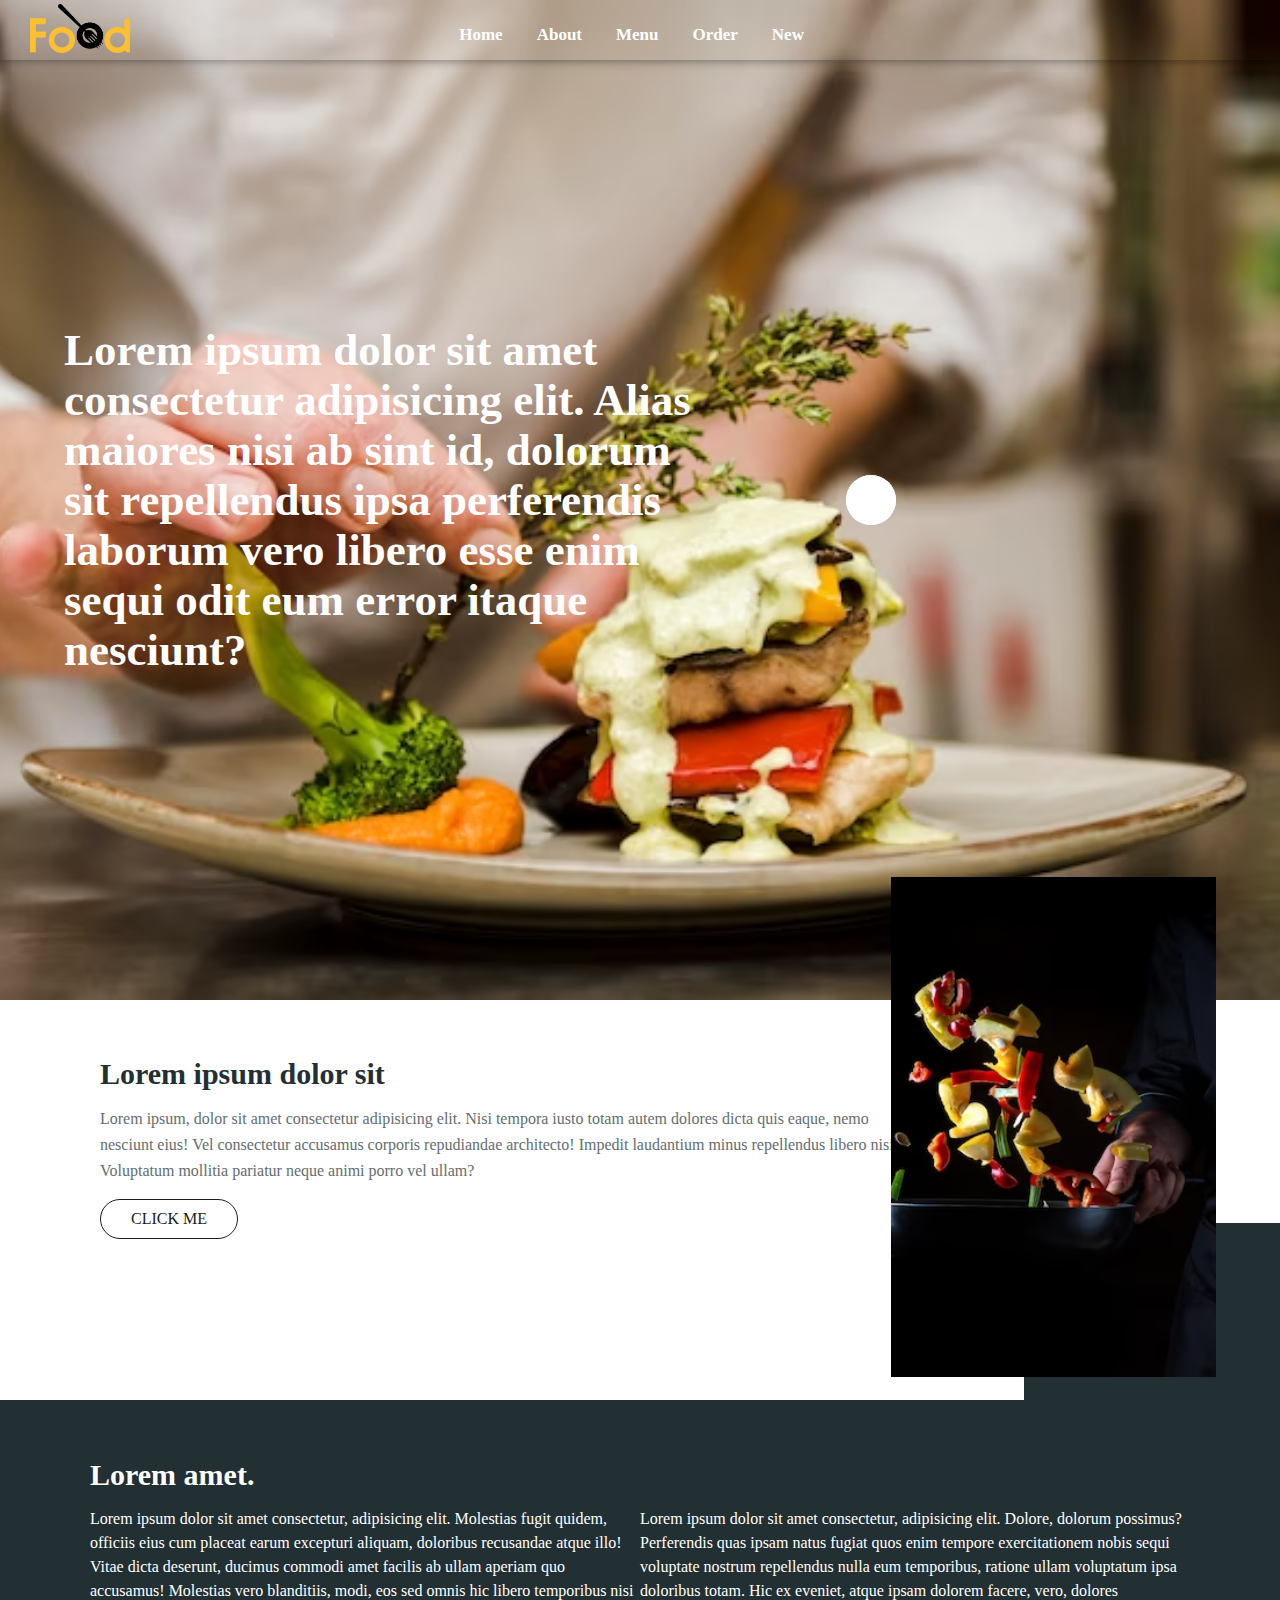
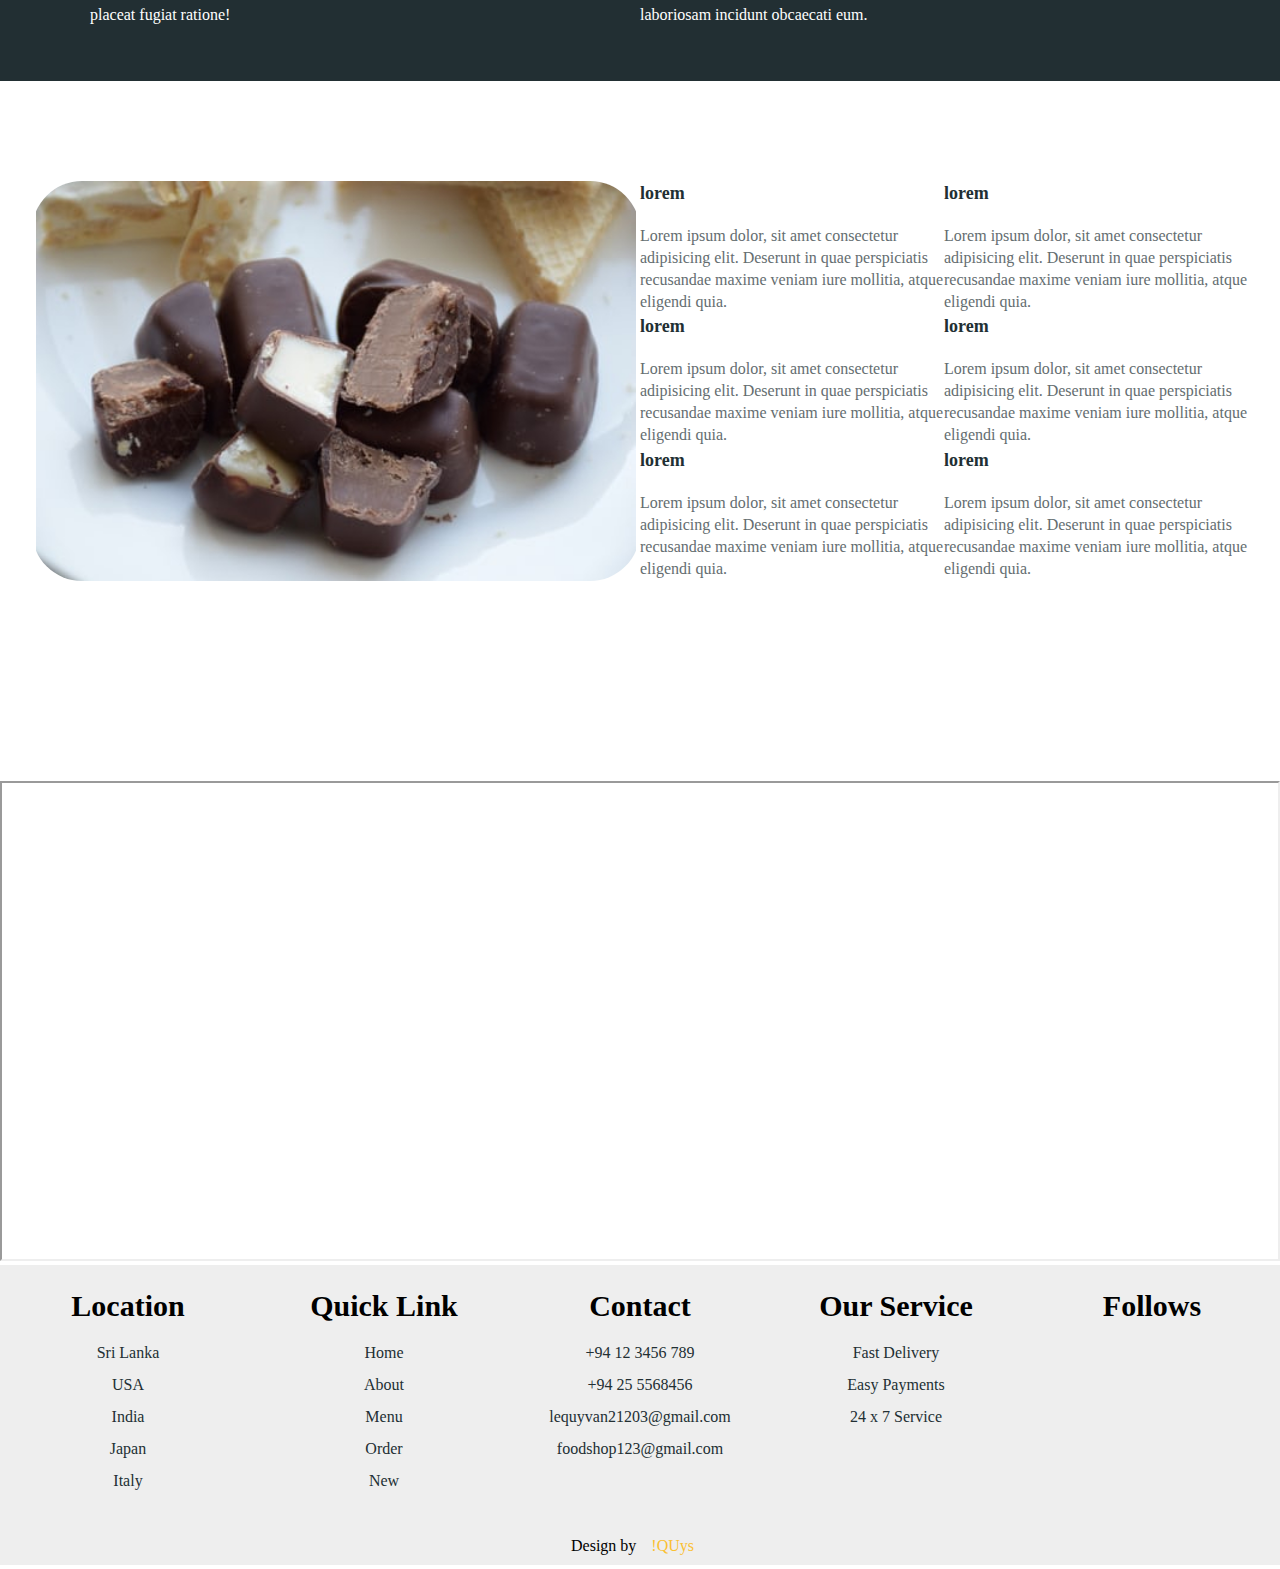
<file: pages/About.html>
<!DOCTYPE html>
<html lang="en">
  <head>
    <meta charset="UTF-8" />
    <meta http-equiv="X-UA-Compatible" content="IE=edge" />
    <meta name="viewport" content="width=device-width, initial-scale=1.0" />
    <link
      rel="stylesheet"
      href="https://cdnjs.cloudflare.com/ajax/libs/font-awesome/6.3.0/css/all.min.css"
      integrity="sha512-SzlrxWUlpfuzQ+pcUCosxcglQRNAq/DZjVsC0lE40xsADsfeQoEypE+enwcOiGjk/bSuGGKHEyjSoQ1zVisanQ=="
      crossorigin="anonymous"
      referrerpolicy="no-referrer"
    />
    <link rel="preconnect" href="https://fonts.googleapis.com" />
    <link rel="preconnect" href="https://fonts.gstatic.com" crossorigin />
    <link
      href="https://fonts.googleapis.com/css2?family=Poppins:wght@700;800;900&display=swap"
      rel="stylesheet"
    />
    <link rel="stylesheet" href="/css/About.css" />
    <title>Document</title>
  </head>
  <body>
    <section>
      <nav>
        <div class="logo">
          <a href="#"> <img src="/image/logo.png" alt="logo" /></a>
        </div>
        <ul>
          <li><a href="/index.html">Home</a></li>
          <li><a href="/pages/About.html">About</a></li>
          <li><a href="#menu">Menu</a></li>
          <li><a href="#Order">Order</a></li>
          <li><a href="../pages/New.html">New</a></li>
        </ul>
        <div class="icons">
          <i class="fa-solid fa-magnifying-glass"></i>
          <i class="fa-solid fa-heart"></i>
          <i class="fa-solid fa-cart-shopping"></i>
        </div>
      </nav>

      <div class="text-intro">
        <h2>
          Lorem ipsum dolor sit amet consectetur adipisicing elit. Alias maiores
          nisi ab sint id, dolorum sit repellendus ipsa perferendis laborum vero
          libero esse enim sequi odit eum error itaque nesciunt?
        </h2>
      </div>

      <div class="text-intro-r">
        <div class="circle">
          <a href="#"> <i class="fa-solid fa-play circle"></i></a>
        </div>
      </div>
    </section>

    <div class="profile-chef">
      <div class="box-l">
        <div class="box-l--content">
          <h3>Lorem ipsum dolor sit</h3>
          <p>
            Lorem ipsum, dolor sit amet consectetur adipisicing elit. Nisi
            tempora iusto totam autem dolores dicta quis eaque, nemo nesciunt
            eius! Vel consectetur accusamus corporis repudiandae architecto!
            Impedit laudantium minus repellendus libero nisi. Voluptatum
            mollitia pariatur neque animi porro vel ullam?
          </p>
          <a href="#" class="btn"> Click Me</a>
        </div>
      </div>
      <div class="box"></div>
      <div class="box-img">
        <img src="/image/box-img.avif" alt="" />
      </div>
      <div class="box-bt">
        <h3>Lorem amet.</h3>
        <div class="box-btl">
          <p>
            Lorem ipsum dolor sit amet consectetur, adipisicing elit. Molestias
            fugit quidem, officiis eius cum placeat earum excepturi aliquam,
            doloribus recusandae atque illo! Vitae dicta deserunt, ducimus
            commodi amet facilis ab ullam aperiam quo accusamus! Molestias vero
            blanditiis, modi, eos sed omnis hic libero temporibus nisi placeat
            fugiat ratione!
          </p>
        </div>
        <div class="box-btr">
          <p>
            Lorem ipsum dolor sit amet consectetur, adipisicing elit. Dolore,
            dolorum possimus? Perferendis quas ipsam natus fugiat quos enim
            tempore exercitationem nobis sequi voluptate nostrum repellendus
            nulla eum temporibus, ratione ullam voluptatum ipsa doloribus totam.
            Hic ex eveniet, atque ipsam dolorem facere, vero, dolores laboriosam
            incidunt obcaecati eum.
          </p>
        </div>
      </div>
    </div>

    <div class="about-chef">
      <div class="about-chef-container">
        <div class="about-chef-r">
          <img src="/image/chocolate.jpg" alt="chocolate" />
        </div>
        <div class="about-chef-l">
          <div class="about-content">
            <h3 style="color: #222f33">lorem</h3>
            <p>
              Lorem ipsum dolor, sit amet consectetur adipisicing elit. Deserunt
              in quae perspiciatis recusandae maxime veniam iure mollitia, atque
              eligendi quia.
            </p>
          </div>
          <div class="about-content">
            <h3 style="color: #222f33">lorem</h3>
            <p>
              Lorem ipsum dolor, sit amet consectetur adipisicing elit. Deserunt
              in quae perspiciatis recusandae maxime veniam iure mollitia, atque
              eligendi quia.
            </p>
          </div>
          <div class="about-content">
            <h3 style="color: #222f33">lorem</h3>
            <p>
              Lorem ipsum dolor, sit amet consectetur adipisicing elit. Deserunt
              in quae perspiciatis recusandae maxime veniam iure mollitia, atque
              eligendi quia.
            </p>
          </div>
          <div class="about-content">
            <h3 style="color: #222f33">lorem</h3>
            <p>
              Lorem ipsum dolor, sit amet consectetur adipisicing elit. Deserunt
              in quae perspiciatis recusandae maxime veniam iure mollitia, atque
              eligendi quia.
            </p>
          </div>
          <div class="about-content">
            <h3 style="color: #222f33">lorem</h3>
            <p>
              Lorem ipsum dolor, sit amet consectetur adipisicing elit. Deserunt
              in quae perspiciatis recusandae maxime veniam iure mollitia, atque
              eligendi quia.
            </p>
          </div>
          <div class="about-content">
            <h3 style="color: #222f33">lorem</h3>
            <p>
              Lorem ipsum dolor, sit amet consectetur adipisicing elit. Deserunt
              in quae perspiciatis recusandae maxime veniam iure mollitia, atque
              eligendi quia.
            </p>
          </div>
        </div>
      </div>
    </div>
    <iframe
      src="https://www.google.com/maps/d/u/0/embed?mid=1wlfkMylLltFW0-op4vn9bceX8QCUfkA&ehbc=2E312F"
      width="100%"
      height="480"
    ></iframe>
    <footer>
      <div class="footer-main">
        <div class="footer-tag">
          <h2>Location</h2>
          <a href="#">Sri Lanka</a>
          <a href="#">USA</a>
          <a href="#">India</a>
          <a href="#">Japan</a>
          <a href="#">Italy</a>
        </div>
        <div class="footer-tag">
          <h2>Quick Link</h2>
          <a href="../index.html">Home</a>
          <a href="../pages/About.html">About</a>
          <a href="#Menu">Menu</a>
          <a href="#Order">Order</a>
          <a href="../pages/New.html">New</a>
        </div>
        <div class="footer-tag">
          <h2>Contact</h2>
          <a href="#">+94 12 3456 789</a>
          <a href="#">+94 25 5568456</a>
          <a href="#">lequyvan21203@gmail.com</a>
          <a href="#">foodshop123@gmail.com</a>
        </div>
        <div class="footer-tag">
          <h2>Our Service</h2>
          <a href="#"> Fast Delivery</a>
          <a href="#">Easy Payments</a>
          <a href="#">24 x 7 Service</a>
        </div>
        <div class="footer-tag">
          <h2>Follows</h2>
          <a href="#"> <i class="fa-brands fa-facebook-f"></i></a>
          <a href="#"> <i class="fa-brands fa-twitter"></i></a>
          <a href="#"><i class="fa-brands fa-instagram"></i></a>
          <a href="#"><i class="fa-brands fa-linkedin-in"></i></a>
        </div>
      </div>
      <a class="end">
        Design by<span><i class="fa-solid fa-face-grin"></i>!QUys</span>
      </a>
    </footer>
  </body>
</html>
</file>
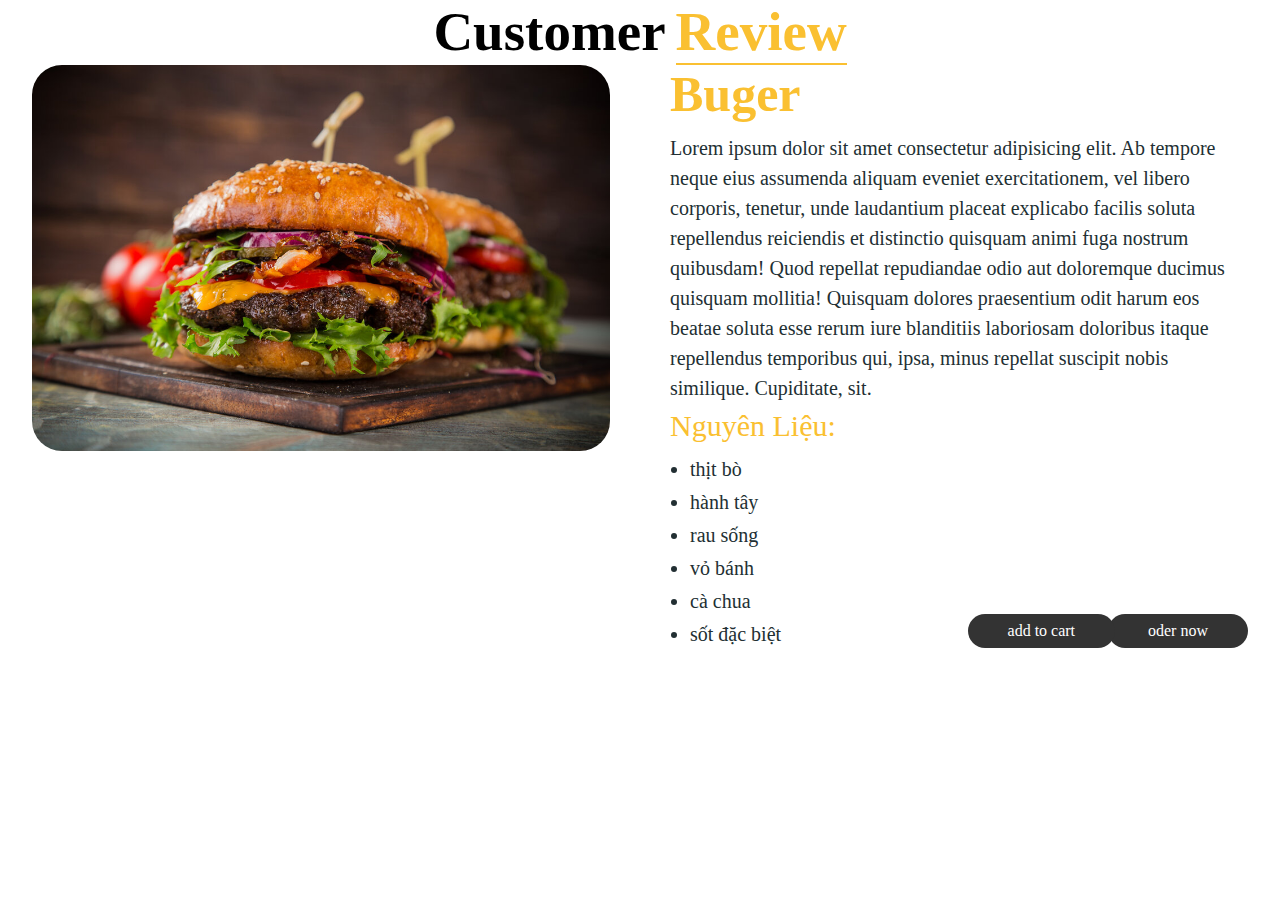
<file: pages/review.html>
<!DOCTYPE html>
<html lang="en">
  <head>
    <meta charset="UTF-8" />
    <meta http-equiv="X-UA-Compatible" content="IE=edge" />
    <meta name="viewport" content="width=device-width, initial-scale=1.0" />
    <link
      rel="stylesheet"
      href="https://cdnjs.cloudflare.com/ajax/libs/font-awesome/6.3.0/css/all.min.css"
      integrity="sha512-SzlrxWUlpfuzQ+pcUCosxcglQRNAq/DZjVsC0lE40xsADsfeQoEypE+enwcOiGjk/bSuGGKHEyjSoQ1zVisanQ=="
      crossorigin="anonymous"
      referrerpolicy="no-referrer"
    />
    <title>Document</title>
    <div id="fb-root"></div>
    <script
      async
      defer
      crossorigin="anonymous"
      src="https://connect.facebook.net/vi_VN/sdk.js#xfbml=1&version=v16.0&appId=566277742229411&autoLogAppEvents=1"
      nonce="F614GRYJ"
    ></script>
    <link rel="stylesheet" href="/css/review.css" />
  </head>
  <body>
    <h1>Customer<span>Review</span></h1>
    <div class="review-container">
      <div class="review-card">
        <div class="review-left">
          <img src="/image/buger.jpg" alt="buger" />
        </div>
        <div class="review-right">
          <h2>buger</h2>
          <p>
            Lorem ipsum dolor sit amet consectetur adipisicing elit. Ab tempore
            neque eius assumenda aliquam eveniet exercitationem, vel libero
            corporis, tenetur, unde laudantium placeat explicabo facilis soluta
            repellendus reiciendis et distinctio quisquam animi fuga nostrum
            quibusdam! Quod repellat repudiandae odio aut doloremque ducimus
            quisquam mollitia! Quisquam dolores praesentium odit harum eos
            beatae soluta esse rerum iure blanditiis laboriosam doloribus itaque
            repellendus temporibus qui, ipsa, minus repellat suscipit nobis
            similique. Cupiditate, sit.
          </p>
          <p>Nguyên liệu:</p>
          <ul>
            <li>thịt bò</li>
            <li>hành tây</li>
            <li>rau sống</li>
            <li>vỏ bánh</li>
            <li>cà chua</li>
            <li>sốt đặc biệt</li>
          </ul>
          <a href="#" class="menu-btn">oder now</a>
          <a href="#" class="add-cart">add to cart</a>
        </div>
      </div>
    </div>

    <div
      class="fb-comments"
      data-href="http://127.0.0.1:5500/pages/review.html"
      data-width="100%"
      data-numposts="8"
    ></div>
  </body>
</html>
</file>
<file: css/About.css>
* {
  padding: 0;
  margin: 0;
  box-sizing: border-box;
}
a {
  text-decoration: none;
}
html {
  font-family: "Merriweather", serif;

  scroll-behavior: smooth;
}
section {
  width: 100%;
  font-weight: 900;
  height: 1000px;
  background-image: url(/image/daubep.avif);
  background-position: center center;
  background-repeat: no-repeat;
  background-size: cover;
  position: relative;
}
section nav {
  position: relative;
  width: 100%;
  height: 60px;
  box-shadow: 0 0 10px rgba(0, 0, 0, 0.5);
}

.logo {
  width: 30%;
  float: left;
  margin: -3px 0 0 30px;
}

section nav ul {
  list-style: none;
  width: 34%;
  float: left;
  margin: 25px 0 0 0;
  text-align: center;
}
.icons {
  width: 100px;
  position: absolute;
  right: 0;
  color: white;
  top: 25px;
}

section nav .logo img {
  width: 100px;
  height: 49px;
  margin: 7px 0;
}
section nav ul {
  list-style: none;
}
section nav ul li {
  display: inline-block;
  margin: 0 15px;
}
section nav ul li a {
  text-decoration: none;
  color: white;
  font-weight: 900;
  font-size: 17px;
  text-transform: capitalize;
  transition: 0.2s;
}
section nav ul li a::after {
  content: "";
  width: 0;
  height: 2px;
  background: #fac031;
  display: block;
  transition: 0.5s linear;
}
section nav ul li a:hover::after {
  width: 100%;
}
section nav ul li a:hover {
  color: #fac031;
}
section nav .icons i {
  font-size: 18px;
  line-height: 18px;
  margin: 0 5px;
}
section nav .icons i:hover {
  color: #fac031;
  cursor: pointer;
}
.text-intro {
  width: 628px;
  color: rgb(255, 255, 255);
  margin-left: 5%;
  position: absolute;
  top: 50%;
  transform: translateY(-50%);
  font-size: 30px;
  line-height: 50px;
}
.circle {
  height: 50px;
  width: 50px;
  border-radius: 50%;
  background-color: #ffffff;
  display: grid;
  place-content: center;
  animation: grow 1s infinite;
  color: #333;
}

@keyframes grow {
  from {
    box-shadow: 0px 0px 1em #000;
  }
  to {
    box-shadow: 0px 0px 3em #000;
  }
}

.text-intro-r {
  position: absolute;
  right: 30%;
  top: 50%;
  transform: translateY(-50%);
}

/* box */
.profile-chef {
  width: 100%;
  height: 681px;
  background: #222f33;
  position: relative;
}
.profile-chef .box-l {
  width: 80%;
  height: 400px;
  background: #ffffff;
  position: relative;
  z-index: 1;
}
.profile-chef .box-l .box-l--content {
  padding: 62px 116px 62px 100px;
}
.profile-chef .box-l .box-l--content h3 {
  color: #222f33;
  font-size: 30px;
  font-weight: 900;
}
.profile-chef .box-l .box-l--content p {
  line-height: 26px;
  color: #646d70;
  font-weight: 400;
}
/* btn */
.btn:link,
.btn:visited {
  text-transform: uppercase;
  text-decoration: none;
  color: rgb(27, 27, 27);
  padding: 10px 30px;
  border: 1px solid;
  border-radius: 1000px;
  display: inline-block;
  transition: all 0.2s;
  position: relative;
  top: 15px;
}

.btn:hover {
  transform: translateY(-5px);
  box-shadow: 0 10px 20px rgba(27, 27, 27, 0.5);
}

.btn:active {
  transform: translateY(-3px);
}

.btn::after {
  content: "";
  display: inline-block;
  height: 100%;
  width: 100%;
  border-radius: 100px;
  top: 0;
  left: 0;
  position: absolute;
  z-index: -1;
  transition: all 0.3s;
}

.btn:hover::after {
  background-color: rgb(0, 238, 255);
  transform: scaleX(1.4) scaleY(1.5);
  opacity: 0;
}

.box {
  background: #ffffff;
  width: 100%;
  height: 223px;
  position: absolute;
  top: 0;
}

.box-img {
  width: 325px;
  height: 500px;
  position: absolute;
  top: -18%;
  right: 100px;
  z-index: 1;
  right: 5%;
}
.box-img img {
  width: 100%;
  height: 100%;
  object-fit: cover;
}

.box-bt {
  position: absolute;
  bottom: 5%;
  width: 1100px;
  left: 50%;
  transform: translateX(-50%);
}
.box-bt h3 {
  font-size: 30px;
}
.box-btl {
  width: 50%;
  float: left;
  margin-right: calc(50%-50px);
}
.box-btr {
  width: 50%;
  float: left;
}

.box-btr,
.box-btl p,
h3 {
  color: #ffffff;
  margin-bottom: 20px;
  line-height: 24px;
}

/* about chef */
.about-chef {
  height: 700px;
  width: 100%;
}
.about-chef-container {
  width: 95%;
  margin: 0 auto;
  padding: 100px 0;
}
.about-chef-container .about-chef-r {
  width: 50%;
  float: left;
}
.about-chef-container .about-chef-r img {
  width: 100%;
  height: 400px;
  object-fit: contain;
  border-radius: 50px;
}
.about-chef-l {
  width: 50%;
  height: 400px;
  float: right;
}
.about-chef-l .about-content {
  width: 50%;
  float: left;
  height: 33.333%;
}
.about-chef-l .about-content h3 {
  font-size: 18px;
}
.about-chef-l .about-content p {
  color: #646d70;
  line-height: 22px;
}

/* footer */
footer {
  width: 100%;
  background-color: #eeeeee;
  padding: 30px 0;
  height: 300px;
  clear: both;
  text-align: center;
}

footer .footer-main .footer-tag {
  text-align: center;
  line-height: 22px;
  width: 20%;
  float: left;
}
.footer-main {
  height: 100%;
}
footer .footer-main .footer-tag h2 {
  margin-bottom: 25px;
  font-size: 30px;
}
footer .footer-main .footer-tag a {
  margin: 10px;
  display: block;
  text-decoration: none;
}
footer .footer-main .footer-tag a {
  color: #222f33;
  margin: 10px;
}
footer .footer-main .footer-tag a:hover {
  background: orange;
  width: 50%;
  color: antiquewhite;
}
footer .end {
  text-align: center;
  line-height: 22px;
}
footer .end span {
  color: #fac031;
  padding: 15px;
}
</file>
<file: css/review.css>
* {
  padding: 0;
  margin: 0;
  box-sizing: border-box;
}

h1 {
  font-size: 55px;
  text-align: center;
}
h1 span {
  color: #fac031;
  margin-left: 10px;
  display: inline-block;
  font-family: mv boli;
}
h1 span::after {
  content: "";
  width: 100%;
  background: #fac031;
  height: 2px;
  display: block;
}

.review-card {
  width: 95%;
  margin: 0 auto;
  min-height: 600px;
}
.review-card .review-left {
  width: calc(50% - 30px);
  float: left;
}
.review-card .review-left img {
  width: 100%;
  border-radius: 30px;
}
.review-card .review-right {
  width: calc(50% - 30px);
  height: 583px;
  float: right;
  position: relative;
}

.review-card .review-right h2 {
  font-size: 50px;
  color: #fac031;
  text-transform: capitalize;
  margin-bottom: 10px;
}

.review-card .review-right p {
  color: #222f33;
  font-size: 20px;
  line-height: 1.5;
}
.review-card .review-right p:nth-child(3) {
  font-size: 30px;
  text-transform: capitalize;
  color: #fac031;
}
.review-card .review-right ul li {
  /* list-style: none; */
  color: #222f33;
  margin: 10px 20px;
  font-size: 20px;
}
/* menu-btn */
.menu-btn {
  padding: 8px 40px;
  background: #333;
  text-decoration: none;
  color: #fff;
  border-radius: 20px;
  position: absolute;
  bottom: 0;
  right: 0;
}
.menu-btn:hover {
  background: #fac031;
  transition: all 0.3s;
}

.add-cart {
  padding: 8px 40px;
  background: #333;
  text-decoration: none;
  color: #fff;
  border-radius: 20px;
  position: absolute;
  bottom: 0;
  right: 23%;
}
.add-cart:hover {
  background: #fac031;
  transition: all 0.3s;
}
</file>
